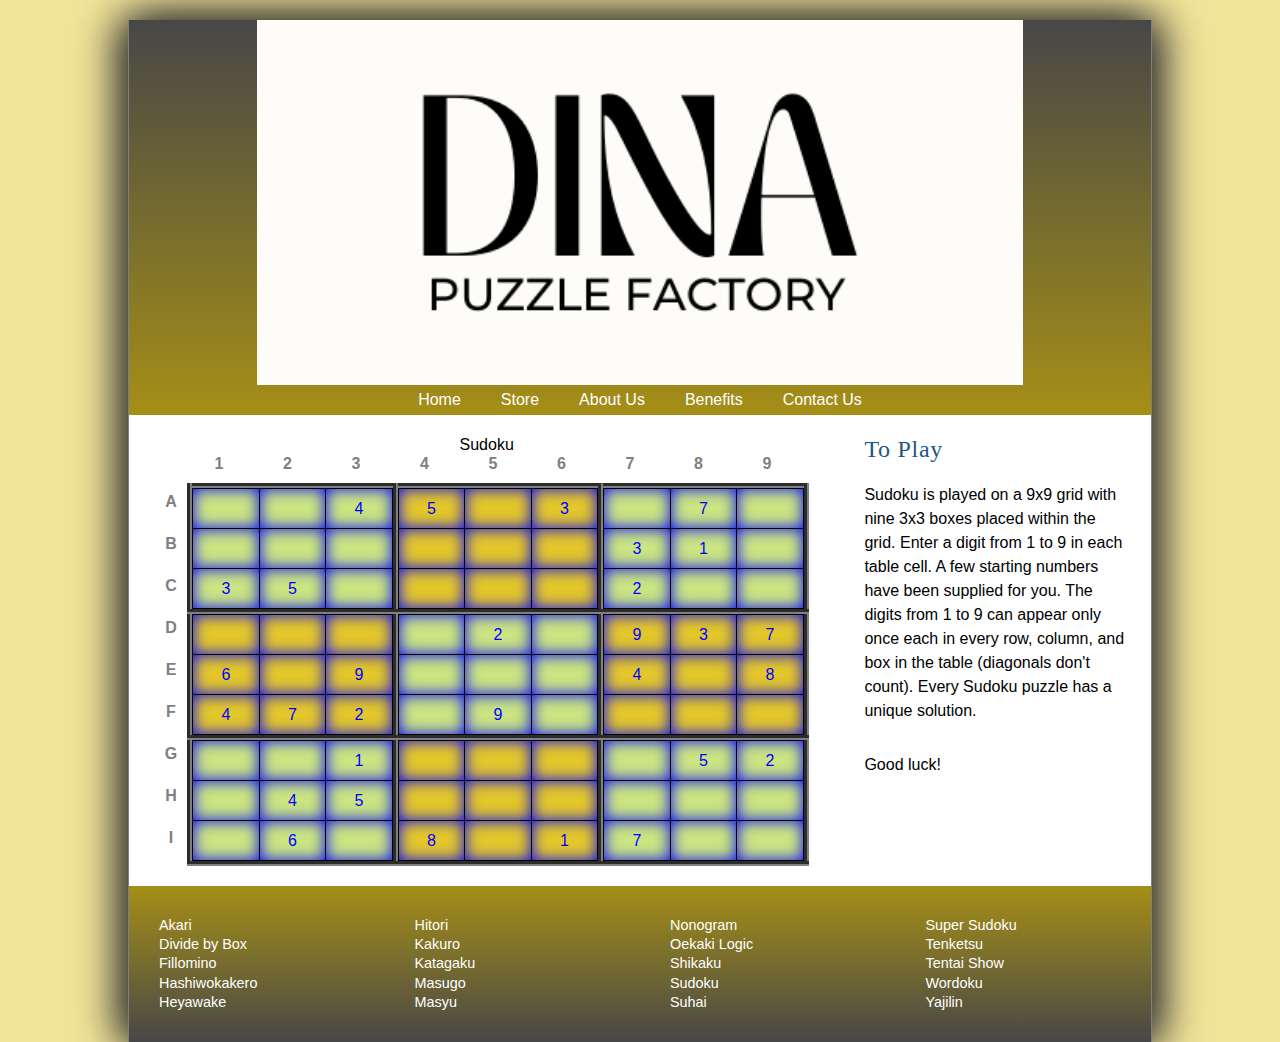
<file: index.html>
<!DOCTYPE html>
<html lang="en">
<head>
   <!--
      New Perspectives on HTML5 and CSS3, 7th Edition
      Tutorial 6
      Case Problem 2
	  Course: CIS 181, WW1
	  

      Sudoku Puzzle
      Course: CIS 181 WW1
      Name: Miriam Jackson
      Date: July 15, 2023

      Filename:   index.html

   -->
   
   <meta charset="utf-8" />
   <meta name="viewport" content="width=device-width, initial-scale=1" />
   <title>The Sudoku Puzzle</title>
   <link href="jpf_reset.css" rel="stylesheet" />
   <link href="jpf_styles.css" rel="stylesheet" />
   <link href="jpf_sudoku.css" rel="stylesheet" />
</head>

<body>
   <header>
      <img src="DinaLogo.png" alt="Dina Puzzle Factory" id="logoimg" />
      <nav> <a id="navicon" href="#"><img src="jpf_navicon.png" alt="" /></a>
         <ul>
            <li><a href="index.html">Home</a></li>
            <li><a href="Stores.html">Store</a></li>
            <li><a href="AboutUs.html">About Us</a></li>
            <li><a href="Benefits.html">Benefits</a></li>
            <li><a href="contactUs.html">Contact Us</a></li>
       </ul>
      </nav>
   </header>
   
   <section>
      <table class="spuzzle">
         <caption>
         Sudoku
         </caption>
         <thead>
            <tr>
               <th></th>
               <th>1</th>
               <th>2</th>
               <th>3</th>
               <th>4</th>
               <th>5</th>
               <th>6</th>
               <th>7</th>
               <th>8</th>
               <th>9</th>
            </tr>
         </thead>
         <tbody>
            <tr>
               <th>A</th>
               <td class="greenBox" rowspan="3" colspan="3">
                  <table class="subTable">
                     <tr>
                        <td></td>
                        <td></td>
                        <td>4</td>
                     </tr>
                     <tr>
                        <td></td>
                        <td></td>
                        <td></td>
                     </tr>
                     <tr>
                        <td>3</td>
                        <td>5</td>
                        <td></td>
                     </tr>
                  </table></td>
               <td class="goldBox" rowspan="3" colspan="3">
                  <table class="subTable">
                     <tr>
                        <td>5</td>
                        <td></td>
                        <td>3</td>
                     </tr>
                     <tr>
                        <td></td>
                        <td></td>
                        <td></td>
                     </tr>
                     <tr>
                        <td></td>
                        <td></td>
                        <td></td>
                     </tr>
                  </table></td>
               <td class="greenBox" rowspan="3" colspan="3">
                  <table class="subTable">
                     <tr>
                        <td></td>
                        <td>7</td>
                        <td></td>
                     </tr>
                     <tr>
                        <td>3</td>
                        <td>1</td>
                        <td></td>
                     </tr>
                     <tr>
                        <td>2</td>
                        <td></td>
                        <td></td>
                     </tr>
                  </table></td>
            </tr>
            <tr>
               <th>B</th>
            </tr>
            <tr>
               <th>C</th>
            </tr>
            <tr>
               <th>D</th>
               <td class="goldBox" rowspan="3" colspan="3">
                  <table class="subTable">
                     <tr>
                        <td></td>
                        <td></td>
                        <td></td>
                     </tr>
                     <tr>
                        <td>6</td>
                        <td></td>
                        <td>9</td>
                     </tr>
                     <tr>
                        <td>4</td>
                        <td>7</td>
                        <td>2</td>
                     </tr>
                  </table></td>
               <td class="greenBox" rowspan="3" colspan="3">
                  <table class="subTable">
                     <tr>
                        <td></td>
                        <td>2</td>
                        <td></td>
                     </tr>
                     <tr>
                        <td></td>
                        <td></td>
                        <td></td>
                     </tr>
                     <tr>
                        <td></td>
                        <td>9</td>
                        <td></td>
                     </tr>
                  </table></td>
               <td class="goldBox" rowspan="3" colspan="3">
                  <table class="subTable">
                     <tr>
                        <td>9</td>
                        <td>3</td>
                        <td>7</td>
                     </tr>
                     <tr>
                        <td>4</td>
                        <td></td>
                        <td>8</td>
                     </tr>
                     <tr>
                        <td></td>
                        <td></td>
                        <td></td>
                     </tr>
                  </table></td>
            </tr>
            <tr>
               <th>E</th>
            </tr>
            <tr>
               <th>F</th>
            </tr>
            <tr>
               <th>G</th>
               <td class="greenBox" rowspan="3" colspan="3">
                  <table class="subTable">
                     <tr>
                        <td></td>
                        <td></td>
                        <td>1</td>
                     </tr>
                     <tr>
                        <td></td>
                        <td>4</td>
                        <td>5</td>
                     </tr>
                     <tr>
                        <td></td>
                        <td>6</td>
                        <td></td>
                     </tr>
                  </table></td>
               <td class="goldBox" rowspan="3" colspan="3">
                  <table class="subTable">
                     <tr>
                        <td></td>
                        <td></td>
                        <td></td>
                     </tr>
                     <tr>
                        <td></td>
                        <td></td>
                        <td></td>
                     </tr>
                     <tr>
                        <td>8</td>
                        <td></td>
                        <td>1</td>
                     </tr>
                  </table></td>
               <td class="greenBox" rowspan="3" colspan="3">
                  <table class="subTable">
                     <tr>
                        <td></td>
                        <td>5</td>
                        <td>2</td>
                     </tr>
                     <tr>
                        <td></td>
                        <td></td>
                        <td></td>
                     </tr>
                     <tr>
                        <td>7</td>
                        <td></td>
                        <td></td>
                     </tr>
                  </table></td>
            </tr>
            <tr>
               <th>H</th>
            </tr>
            <tr>
               <th>I</th>
            </tr>
         </tbody>
      </table>
   </section>
   <article>
      <h1>To Play</h1>
      <p>Sudoku is played on a 9x9 grid with nine 3x3 boxes
         placed within the grid. Enter a digit from 1 to 9 in
         each table cell. A few starting numbers have been
         supplied for you. The digits from 1 to 9 can appear
         only once each in every row, column, and box in the
         table (diagonals don't count). Every Sudoku puzzle
         has a unique solution.
      </p>
      <p>Good luck!</p>      
   </article>
      
   <footer>
      <nav>
         <ul>
            <li><a href="#">Akari</a></li>
            <li><a href="#">Divide by Box</a></li>
            <li><a href="#">Fillomino</a></li>
            <li><a href="#">Hashiwokakero</a></li>
            <li><a href="#">Heyawake</a></li>

         </ul>
         <ul>
            <li><a href="#">Hitori</a></li>
            <li><a href="#">Kakuro</a></li>
            <li><a href="#">Katagaku</a></li>
            <li><a href="#">Masugo</a></li>
            <li><a href="#">Masyu</a></li>
         </ul>   
         <ul>
            <li><a href="#">Nonogram</a></li>
            <li><a href="#">Oekaki Logic</a></li>
            <li><a href="#">Shikaku</a></li>
            <li><a href="#">Sudoku</a></li>
            <li><a href="#">Suhai</a></li>
         </ul>  
         <ul>
            <li><a href="#">Super Sudoku</a></li>
            <li><a href="#">Tenketsu</a></li>
            <li><a href="#">Tentai Show</a></li>
            <li><a href="#">Wordoku</a></li>
            <li><a href="#">Yajilin</a></li>         
         </ul>              
      </nav>
   </footer>
      
</body>
</html>
</file>
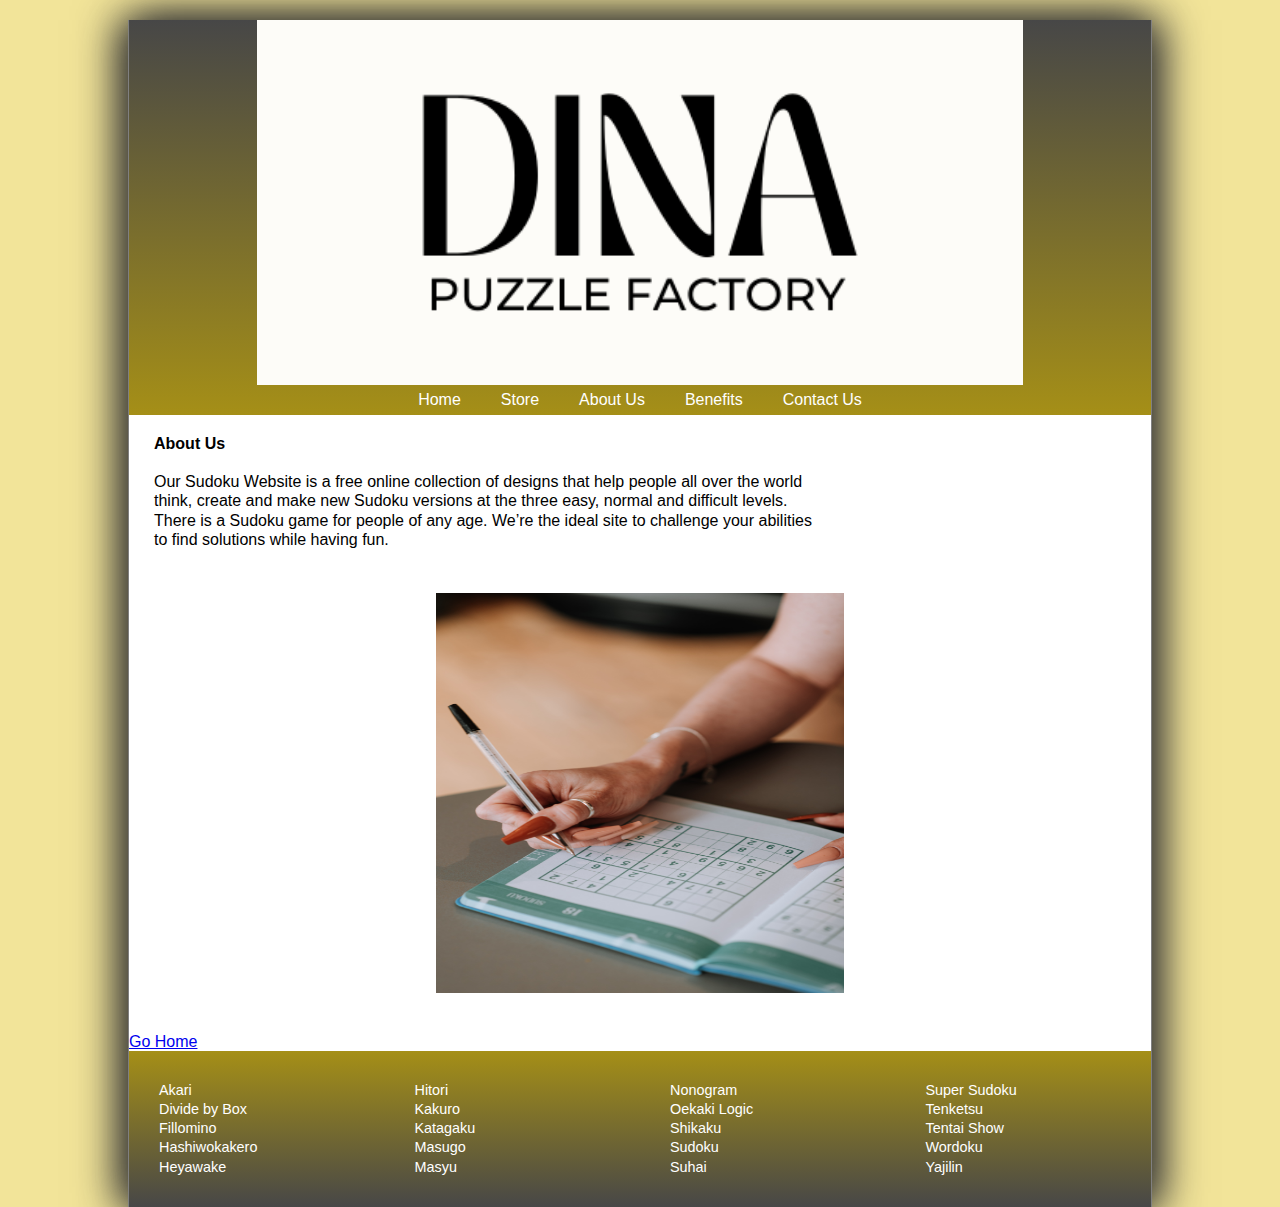
<file: AboutUs.html>
<!DOCTYPE html>
<html lang="en" xmlns="http://www.w3.org/1999/html">
<head>
   <!--
      New Perspectives on HTML5 and CSS3, 7th Edition
      Tutorial 6
      Case Problem 2
	  Course: CIS 181, WW1


      Sudoku Puzzle
      Course: CIS 181 WW1
      Name: Miriam Jackson
      Date: July 15, 2023

      Filename:   index.html

   -->
<title>About Us</title>
   <link href="jpf_reset.css" rel="stylesheet" />
   <link href="jpf_styles.css" rel="stylesheet" />
   <link href="jpf_sudoku.css" rel="stylesheet" />

<meta charset="utf-8">

   <style>
      section {
         padding: 0 25px 25px;
         text-align: left;
      }
   </style>

</head>
<body>
<header>
   <img src="DinaLogo.png" alt="Dina Puzzle Factory" id="logoimg" />
   <nav> <a id="navicon" href="#"><img src="jpf_navicon.png" alt="" /></a>
      <ul>
         <li><a href="index.html">Home</a></li>
         <li><a href="Stores.html">Store</a></li>
         <li><a href="AboutUs.html">About Us</a></li>
         <li><a href="Benefits.html">Benefits</a></li>
         <li><a href="contactUs.html">Contact Us</a></li>
      </ul>
   </nav>
</header>
<section>
   <br/>
<h2>About Us</h2>
<br/>
<p> Our Sudoku Website is a free online collection of designs that help people all over the world think, create and make new Sudoku versions at the three easy, normal and difficult levels. <br/>
   There is a Sudoku game for people of any age. We’re the ideal site to challenge your abilities to find solutions while having fun. <br/>
</p>
<br/>
</section>
<img src="pexels-anete-lusina-7257461.jpg" height="400" width="200" alt="Sudoku picture">
   <br/>
<br/>

<a href="index.html">Go Home</a><br />
<footer>
   <nav>
      <ul>
         <li><a href="#">Akari</a></li>
         <li><a href="#">Divide by Box</a></li>
         <li><a href="#">Fillomino</a></li>
         <li><a href="#">Hashiwokakero</a></li>
         <li><a href="#">Heyawake</a></li>

      </ul>
      <ul>
         <li><a href="#">Hitori</a></li>
         <li><a href="#">Kakuro</a></li>
         <li><a href="#">Katagaku</a></li>
         <li><a href="#">Masugo</a></li>
         <li><a href="#">Masyu</a></li>
      </ul>
      <ul>
         <li><a href="#">Nonogram</a></li>
         <li><a href="#">Oekaki Logic</a></li>
         <li><a href="#">Shikaku</a></li>
         <li><a href="#">Sudoku</a></li>
         <li><a href="#">Suhai</a></li>
      </ul>
      <ul>
         <li><a href="#">Super Sudoku</a></li>
         <li><a href="#">Tenketsu</a></li>
         <li><a href="#">Tentai Show</a></li>
         <li><a href="#">Wordoku</a></li>
         <li><a href="#">Yajilin</a></li>
      </ul>
   </nav>
</footer>

</body>
</html>
</file>
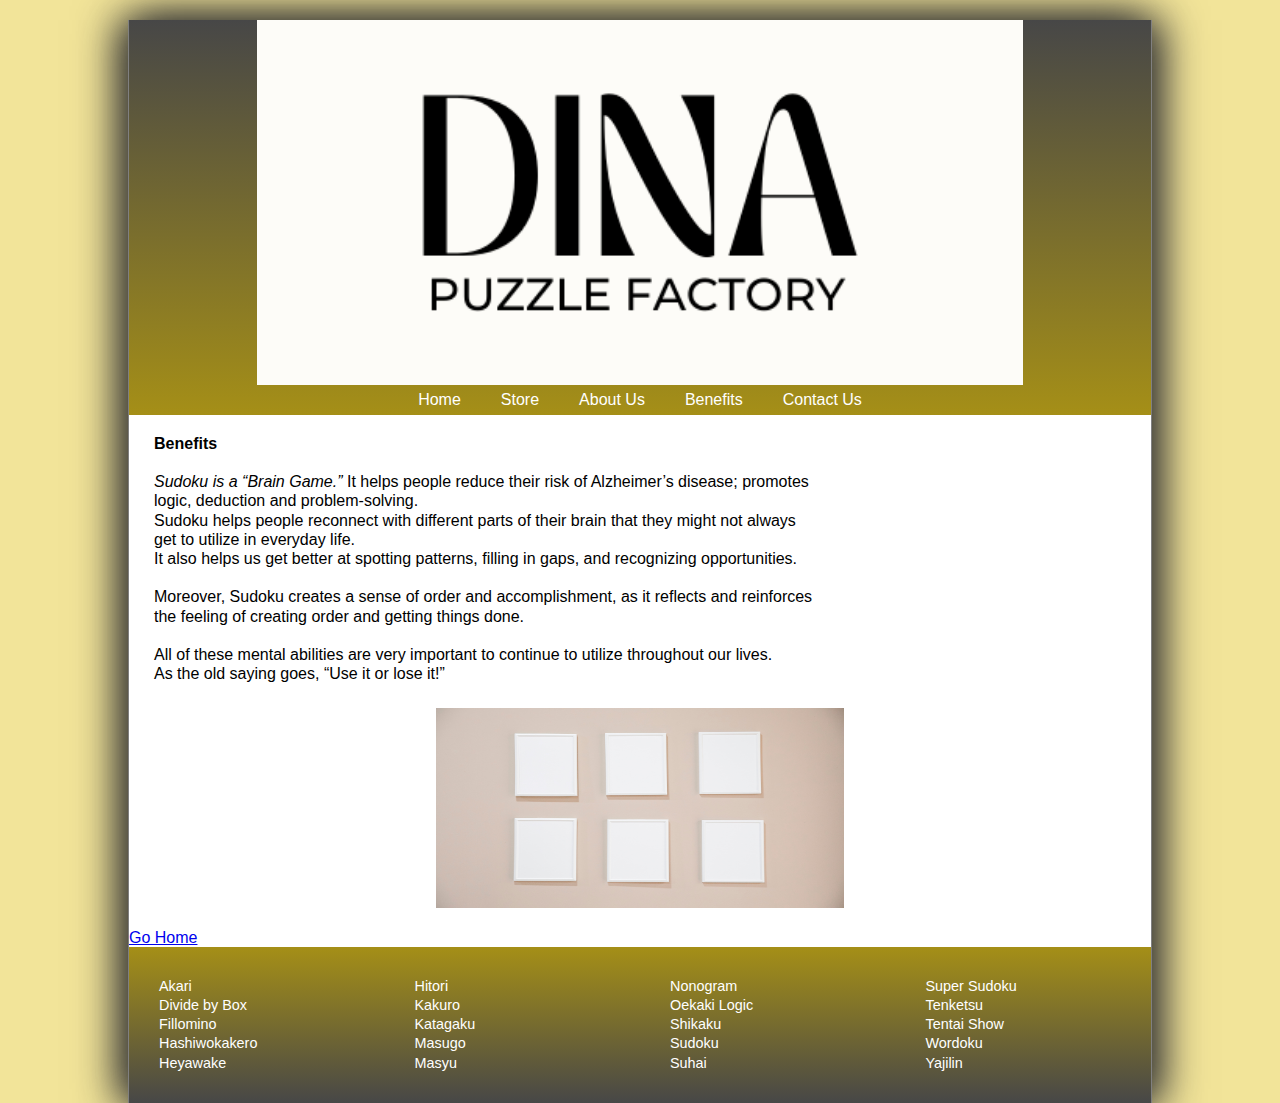
<file: Benefits.html>
<!DOCTYPE html>
<html lang="en">
<head>
   <!--
      New Perspectives on HTML5 and CSS3, 7th Edition
      Tutorial 6
      Case Problem 2
	  Course: CIS 181, WW1


      Sudoku Puzzle
      Course: CIS 181 WW1
      Name: Miriam Jackson
      Date: July 15, 2023

      Filename:   index.html

   -->
<title>Benefits</title>
   <link href="jpf_reset.css" rel="stylesheet" />
   <link href="jpf_styles.css" rel="stylesheet" />
   <link href="jpf_sudoku.css" rel="stylesheet" />
<meta charset="utf-8">
   <style>
   section {
      padding: 0 25px 25px;
      text-align: left;
   }
</style>
</head> 
<body>


<header>
   <img src="DinaLogo.png" alt="Dina Puzzle Factory" id="logoimg" />
   <nav> <a id="navicon" href="#"><img src="jpf_navicon.png" alt="" /></a>
      <ul>
         <li><a href="index.html">Home</a></li>
         <li><a href="Stores.html">Store</a></li>
         <li><a href="AboutUs.html">About Us</a></li>
         <li><a href="Benefits.html">Benefits</a></li>
         <li><a href="contactUs.html">Contact Us</a></li>
      </ul>
   </nav>
</header>
<br/>

<section>
<h2>Benefits</h2>
<br/>
<i>Sudoku is a “Brain Game.” </i> It helps people reduce their risk of Alzheimer’s disease;
   promotes logic, deduction and problem-solving. <br/>
Sudoku helps people reconnect with different parts of their brain that
they might not always get to utilize in everyday life.<br/>
It also helps us get better at spotting patterns, filling in gaps, and recognizing opportunities.<br/>
 <br/>
Moreover, Sudoku creates a sense of order and accomplishment, as it reflects and reinforces the feeling of creating order and getting things done.<br/>
<br/>
All of these mental abilities are very important to continue to utilize throughout our lives.<br/>
As the old saying goes, “Use it or lose it!”
<br /></section>
<img src="pexels-angela-roma-7319318.jpg" height="200" width="400" alt="Order and organization picture">
<br/>
<a href="index.html">Go Home</a><br />
<footer>
   <nav>
      <ul>
         <li><a href="#">Akari</a></li>
         <li><a href="#">Divide by Box</a></li>
         <li><a href="#">Fillomino</a></li>
         <li><a href="#">Hashiwokakero</a></li>
         <li><a href="#">Heyawake</a></li>

      </ul>
      <ul>
         <li><a href="#">Hitori</a></li>
         <li><a href="#">Kakuro</a></li>
         <li><a href="#">Katagaku</a></li>
         <li><a href="#">Masugo</a></li>
         <li><a href="#">Masyu</a></li>
      </ul>
      <ul>
         <li><a href="#">Nonogram</a></li>
         <li><a href="#">Oekaki Logic</a></li>
         <li><a href="#">Shikaku</a></li>
         <li><a href="#">Sudoku</a></li>
         <li><a href="#">Suhai</a></li>
      </ul>
      <ul>
         <li><a href="#">Super Sudoku</a></li>
         <li><a href="#">Tenketsu</a></li>
         <li><a href="#">Tentai Show</a></li>
         <li><a href="#">Wordoku</a></li>
         <li><a href="#">Yajilin</a></li>
      </ul>
   </nav>
</footer>

</body>
</html>
</file>
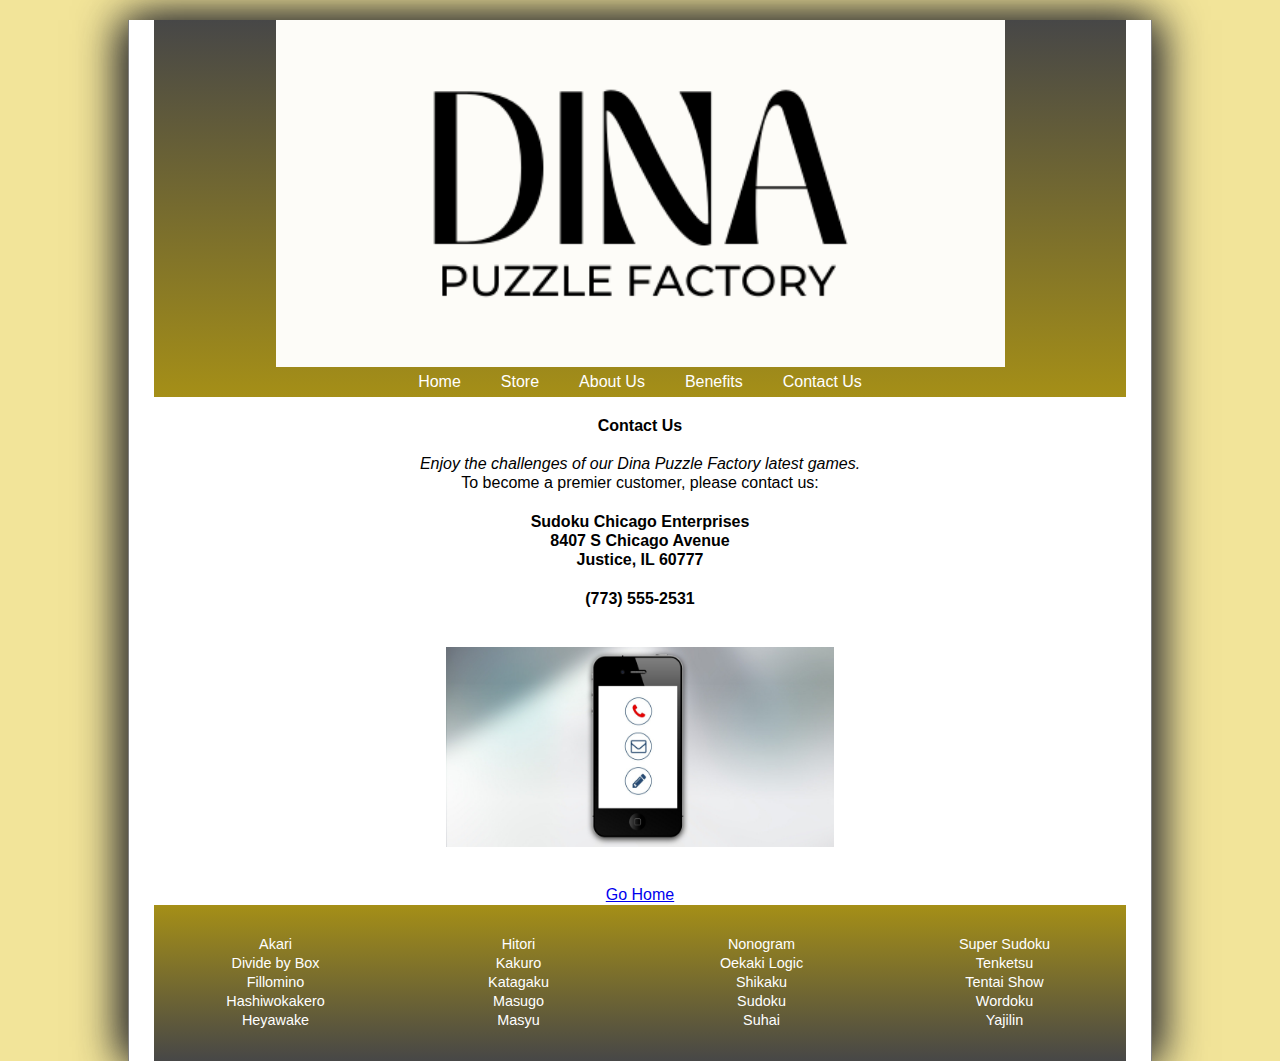
<file: contactUs.html>
<!DOCTYPE html>
<html lang="en">
<head>
   <!--
      New Perspectives on HTML5 and CSS3, 7th Edition
      Tutorial 6
      Case Problem 2
	  Course: CIS 181, WW1


      Sudoku Puzzle
      Course: CIS 181 WW1
      Name: Miriam Jackson
      Date: July 15, 2023

      Filename:   index.html

   -->
<title>Contact Us</title>
   <link href="jpf_reset.css" rel="stylesheet" />
   <link href="jpf_styles.css" rel="stylesheet" />
   <link href="jpf_sudoku.css" rel="stylesheet" />
<meta charset="utf-8">

   <style>
      body {
         padding: 0 25px;
         text-align: center;
      }
   </style>
</head>
<body>
<header>
   <img src="DinaLogo.png" alt="Dina Puzzle Factory" id="logoimg" />
   <nav> <a id="navicon" href="#"><img src="jpf_navicon.png" alt="" /></a>
      <ul>
         <li><a href="index.html">Home</a></li>
         <li><a href="Stores.html">Store</a></li>
         <li><a href="AboutUs.html">About Us</a></li>
         <li><a href="Benefits.html">Benefits</a></li>
         <li><a href="contactUs.html">Contact Us</a></li>
      </ul>
   </nav>
</header>
<br />

<h2>Contact Us</h2>
<br/>
<i>Enjoy the challenges of our Dina Puzzle Factory latest games.</i>
<br/>
   To become a premier customer, please contact us:  <br/>
<br/>
      <strong>Sudoku Chicago Enterprises <br/>
8407 S Chicago Avenue <br/>
Justice, IL 60777 <br/>
<br/>
(773) 555-2531</strong>
<br/><br/>
<img src="pexels-pixabay-263564.jpg" height="200" width="1000" alt="contact picture">
<br/>
<br/>
<a href="index.html">Go Home</a>
<br />
<footer>
   <nav>
      <ul>
         <li><a href="#">Akari</a></li>
         <li><a href="#">Divide by Box</a></li>
         <li><a href="#">Fillomino</a></li>
         <li><a href="#">Hashiwokakero</a></li>
         <li><a href="#">Heyawake</a></li>

      </ul>
      <ul>
         <li><a href="#">Hitori</a></li>
         <li><a href="#">Kakuro</a></li>
         <li><a href="#">Katagaku</a></li>
         <li><a href="#">Masugo</a></li>
         <li><a href="#">Masyu</a></li>
      </ul>
      <ul>
         <li><a href="#">Nonogram</a></li>
         <li><a href="#">Oekaki Logic</a></li>
         <li><a href="#">Shikaku</a></li>
         <li><a href="#">Sudoku</a></li>
         <li><a href="#">Suhai</a></li>
      </ul>
      <ul>
         <li><a href="#">Super Sudoku</a></li>
         <li><a href="#">Tenketsu</a></li>
         <li><a href="#">Tentai Show</a></li>
         <li><a href="#">Wordoku</a></li>
         <li><a href="#">Yajilin</a></li>
      </ul>
   </nav>
</footer>

</body>
</html>
</file>
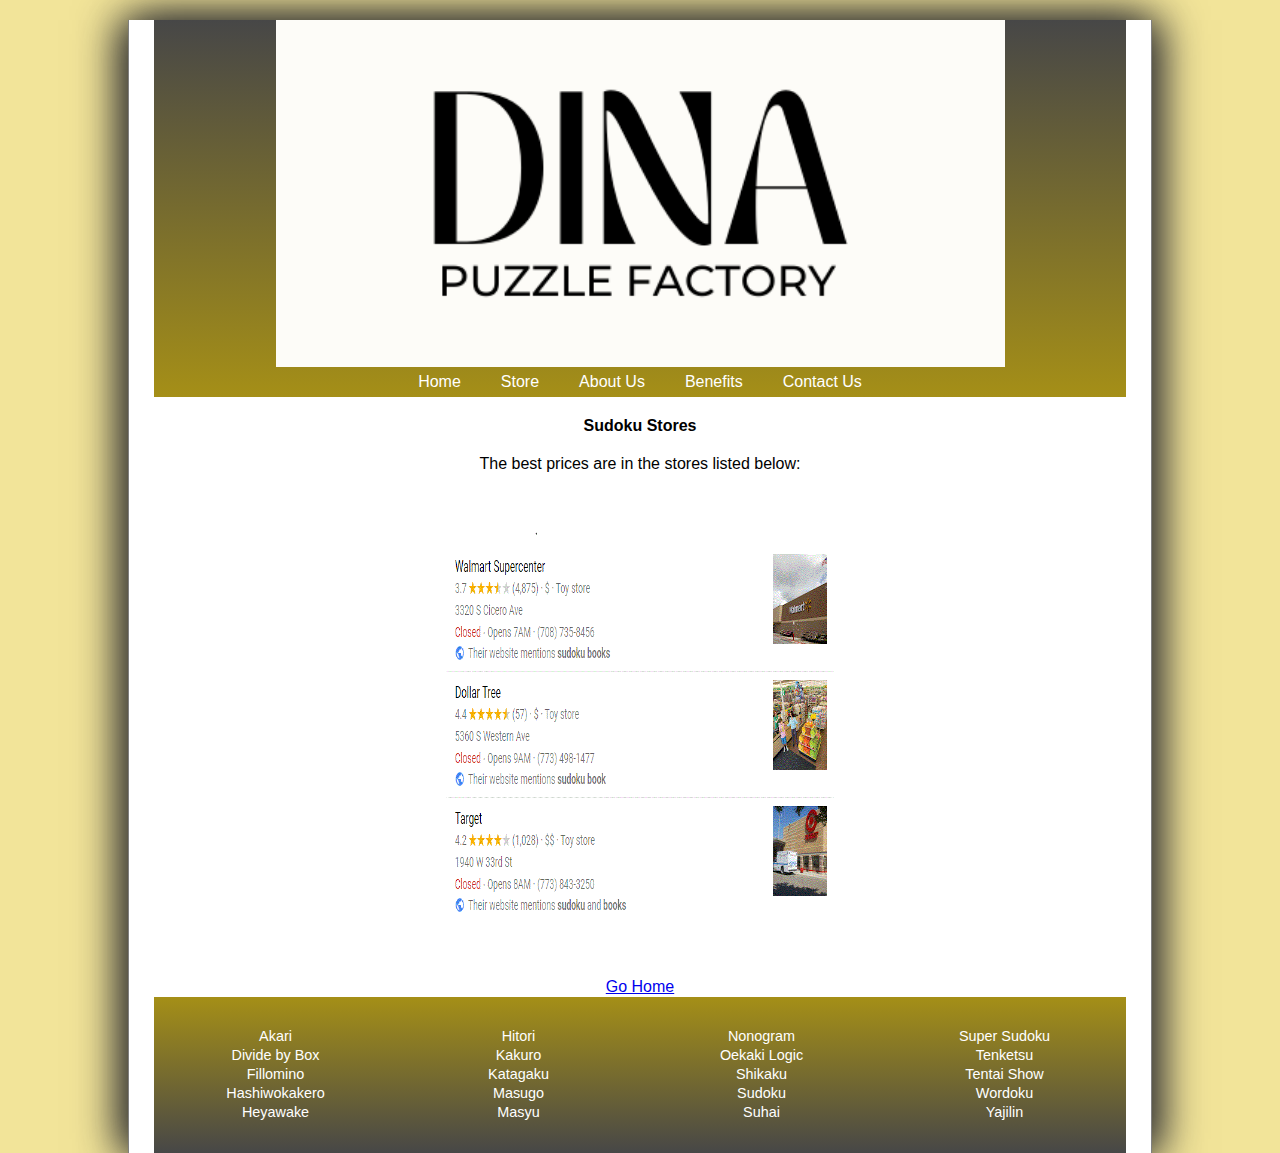
<file: Stores.html>
<!DOCTYPE html>
<html lang="en">
<head>
   <!--
      New Perspectives on HTML5 and CSS3, 7th Edition
      Tutorial 6
      Case Problem 2
	  Course: CIS 181, WW1


      Sudoku Puzzle
      Course: CIS 181 WW1
      Name: Miriam Jackson
      Date: July 15, 2023

      Filename:   index.html

   -->
<title>Stores</title>
   <link href="jpf_reset.css" rel="stylesheet" />
   <link href="jpf_styles.css" rel="stylesheet" />
   <link href="jpf_sudoku.css" rel="stylesheet" />
<meta charset="utf-8">
   <style>
      body {
         padding: 0 25px;
         text-align: center;
      }
   </style>
</head>
<body>
<header>
   <img src="DinaLogo.png" alt="Dina Puzzle Factory" id="logoimg" />
   <nav> <a id="navicon" href="#"><img src="jpf_navicon.png" alt="" /></a>
      <ul>
         <li><a href="index.html">Home</a></li>
         <li><a href="Stores.html">Store</a></li>
         <li><a href="AboutUs.html">About Us</a></li>
         <li><a href="Benefits.html">Benefits</a></li>
         <li><a href="contactUs.html">Contact Us</a></li>
      </ul>
   </nav>
</header>
<br/>
<h2>Sudoku Stores</h2>
<br/>
<p> The best prices are in the stores listed below:</p>
<br/>
<br/>
<img src="SudokuStores.GIF" height="388" width="647" alt="Sudoku Stores"> <br/>
<br/>
<br/>
<a href="index.html">Go Home</a><br />
<footer>
   <nav>
      <ul>
         <li><a href="#">Akari</a></li>
         <li><a href="#">Divide by Box</a></li>
         <li><a href="#">Fillomino</a></li>
         <li><a href="#">Hashiwokakero</a></li>
         <li><a href="#">Heyawake</a></li>

      </ul>
      <ul>
         <li><a href="#">Hitori</a></li>
         <li><a href="#">Kakuro</a></li>
         <li><a href="#">Katagaku</a></li>
         <li><a href="#">Masugo</a></li>
         <li><a href="#">Masyu</a></li>
      </ul>
      <ul>
         <li><a href="#">Nonogram</a></li>
         <li><a href="#">Oekaki Logic</a></li>
         <li><a href="#">Shikaku</a></li>
         <li><a href="#">Sudoku</a></li>
         <li><a href="#">Suhai</a></li>
      </ul>
      <ul>
         <li><a href="#">Super Sudoku</a></li>
         <li><a href="#">Tenketsu</a></li>
         <li><a href="#">Tentai Show</a></li>
         <li><a href="#">Wordoku</a></li>
         <li><a href="#">Yajilin</a></li>
      </ul>
   </nav>
</footer>


</body>
</html>
</file>
<file: jpf_styles.css>
@charset "utf-8";


/*
   New Perspectives on HTML5 and CSS3, 7th Edition
   Tutorial 6
   Case Problem 2

   The Japanese Puzzle Factory General Style Sheet
  
   Filename:         jpf_styles.css

*/


/* HTML and Body styles */

html {
   background: rgb(242, 228, 153);
   font-family: Verdana, Geneva, sans-serif;
   height: 100%;
}

body {
   background-color: white;
   box-shadow: rgb(51, 51, 51) 10px 0 40px, rgb(51, 51, 51) -10px 0 40px;
   border-left: 1px solid gray;
   border-right: 1px solid gray;
   min-height: 100%;   
   margin: 0 auto;
   min-width: 400px;
   max-width: 1024px;   
   width: 100%;
}



img {
   display: block;
   margin-top: 20px;
   margin-left: auto;
   margin-right: auto;
   width: 40%;
}

/* Header styles */

header {
   background: linear-gradient(to top, rgb(165, 143, 23),  rgb(71, 71, 71));
}

header img#logoimg {
   display: block;
   width: 75%;
   height:50%;
}

/* Navigation list styles */

header nav ul {
   width: 100%;
}

header nav ul li {
   font-size: 1em;   
}

header nav ul li a {
   color: white;
   display: block;
   padding: 5px 20px;
   width: 100%;
}

header nav ul li a:hover {
   color: rgb(214, 237, 129);
}

a#navicon {
   display: none;
}

/* Article Styles */

article {
   width: 30%;
   padding: 20px;
   float: left;
}

article h1 {
   color: rgb(33, 88, 132);
   font-family: Cambria, "Hoefler Text", "Liberation Serif", Times, "Times New Roman", serif;
   font-weight: normal;
   font-size: 1.5em;
   letter-spacing: 0.03em;
   line-height: 1.2em;
   margin-bottom: 20px;
}

article p {
   line-height: 1.5;
   margin-bottom: 30px;
}

/* Section Styles */

section {
   padding: 20px 0;
   float: left;
   width: 70%;
}

/* Footer styles */   

footer {
   clear: both;
   color: white;    
   background: linear-gradient(to bottom, rgb(165, 143, 23),  rgb(71, 71, 71));
   font-size: 0.9em;  
   font-style: normal;
   width: 100%;
}

footer nav ul {
   float: left;
   padding: 30px;
   width: 25%;
}

footer nav ul a {
   color: white;
}

footer nav ul a:hover {
   text-decoration: underline;
}



footer::after {
   display: table;
   content: "";
   clear: both;
}

/* ===============================
   Mobile Styles: 0px to 640px 
   ===============================
*/
@media only screen and (max-width: 640px) {

   
   a#navicon {
      display: block;
   }
   
   header nav {
      padding-bottom: 15px;
   }
   
   header nav ul {
      display: none;
   }
   
   header nav ul li {
      font-size: 1em;
      line-height: 1.3em;
      height: 1.3em;
   }
   
   a#navicon:hover+ul, header nav ul:hover {
      display: block;
   }
   
   header img#logoimg {
      width: 100%;
   }
   
   section, article {
      width: 100%;
   }
}

/* =============================================
   Tablet and Desktop Styles: greater than 640px
   =============================================
*/
@media only screen and (min-width: 641px) {
    
   header nav ul {
      display: -webkit-flex;
      display: flex;
      -webkit-flex-flow: row nowrap;
      flex-flow: row nowrap;
      -webkit-justify-content: center;
      justify-content: center;
   }
   
   header nav ul li {
      -webkit-flex: 0 1 auto;
      flex: 0 1 auto;
   }
}
</file>
<file: jpf_sudoku.css>
@charset "utf-8";

/*
   New Perspectives on HTML5 and CSS3, 7th Edition
   Tutorial 6
   Case Problem 2

   Sudoku Style Sheet
   Author: Rebecca Peretz
   Date:   2018-03-01

   Filename:         jpf_sudoku.css

*/

/* Table Styles */

table.spuzzle          {
   border-collapse: collapse;  
   margin: 0px auto;
   width: 90%;    
}

td {
   border: 5px outset gray;
   width: 33.3%;
}

th {
   color: gray;
   padding-right: 10px;
   padding-bottom: 10px;
}



/* Inner Table Styles */

table.subTable         {
   border-collapse: collapse;
   width: 100%;
}

table.subTable td {
   box-shadow: inset 0px 0px 15px;   
   border: 1px solid black; 
   color: blue; 
   height: 40px;   
   text-align: center;
   vertical-align: middle; 
}


td.goldBox td {
   background: rgb(228, 199, 42);
}

td.greenBox td {
   background: rgb(203, 229, 130);

}
</file>
